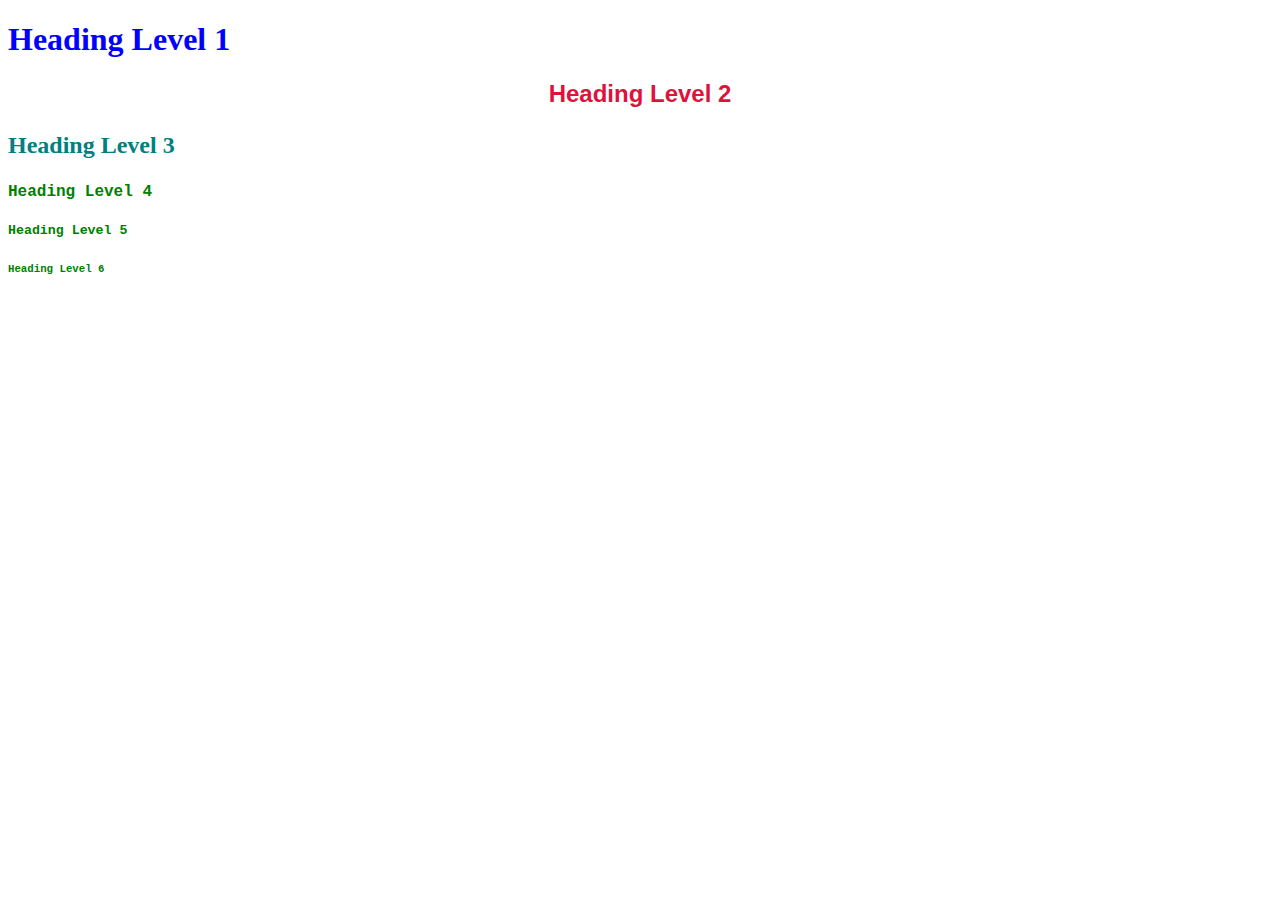
<file: Week-1/index.html>
<!DOCTYPE html>
<html lang="en">
<head>
    <meta charset="UTF-8">
    <title>Week 1 Project</title>
    <link rel="stylesheet" href="style.css">

    <style>
        h2 {
            color: crimson;
            text-align: center;
            font-family: 'Arial';
        }
        h3 {
            font-size: 24px;
            color: teal;
        }
    </style>
</head>
<body>

    <h1 style="color:blue; font-family:Verdana;">Heading Level 1</h1>
    <h2>Heading Level 2</h2>
    <h3>Heading Level 3</h3>
    <h4 class="external-style">Heading Level 4</h4>
    <h5 class="external-style">Heading Level 5</h5>
    <h6 class="external-style">Heading Level 6</h6>

    <script>
        const nums = [10, 20, 30, 40, 50];
        let sum = nums.reduce((a, b) => a + b, 0);  // 150
        let result = (sum - 40) * 30;
        console.log("Result (Internal JS):", result);
    </script>

    <script src="script.js"></script>
</body>
</html>
</file>
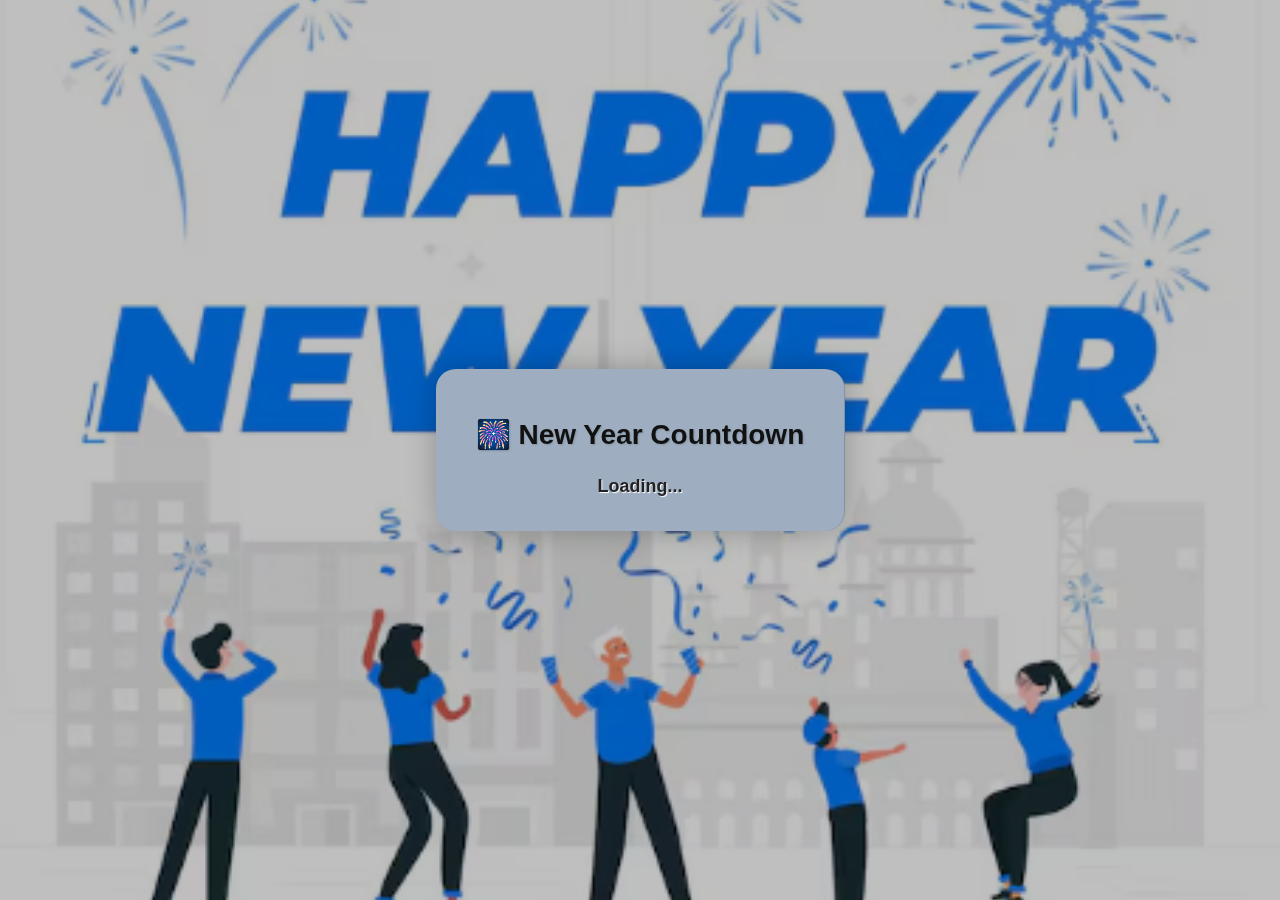
<file: Week-2/CountDown/countdown.html>
<!DOCTYPE html>
<html lang="en">
<head>
  <meta charset="UTF-8">
  <title>🎉 New Year Countdown</title>
  <link rel="stylesheet" href="style.css">
</head>
<body>
  <div class="container">
    <h1>🎆 New Year Countdown</h1>
    <div id="countdownResult">Loading...</div>
  </div>

  <script src="countdown.js"></script>
</body>
</html>
</file>
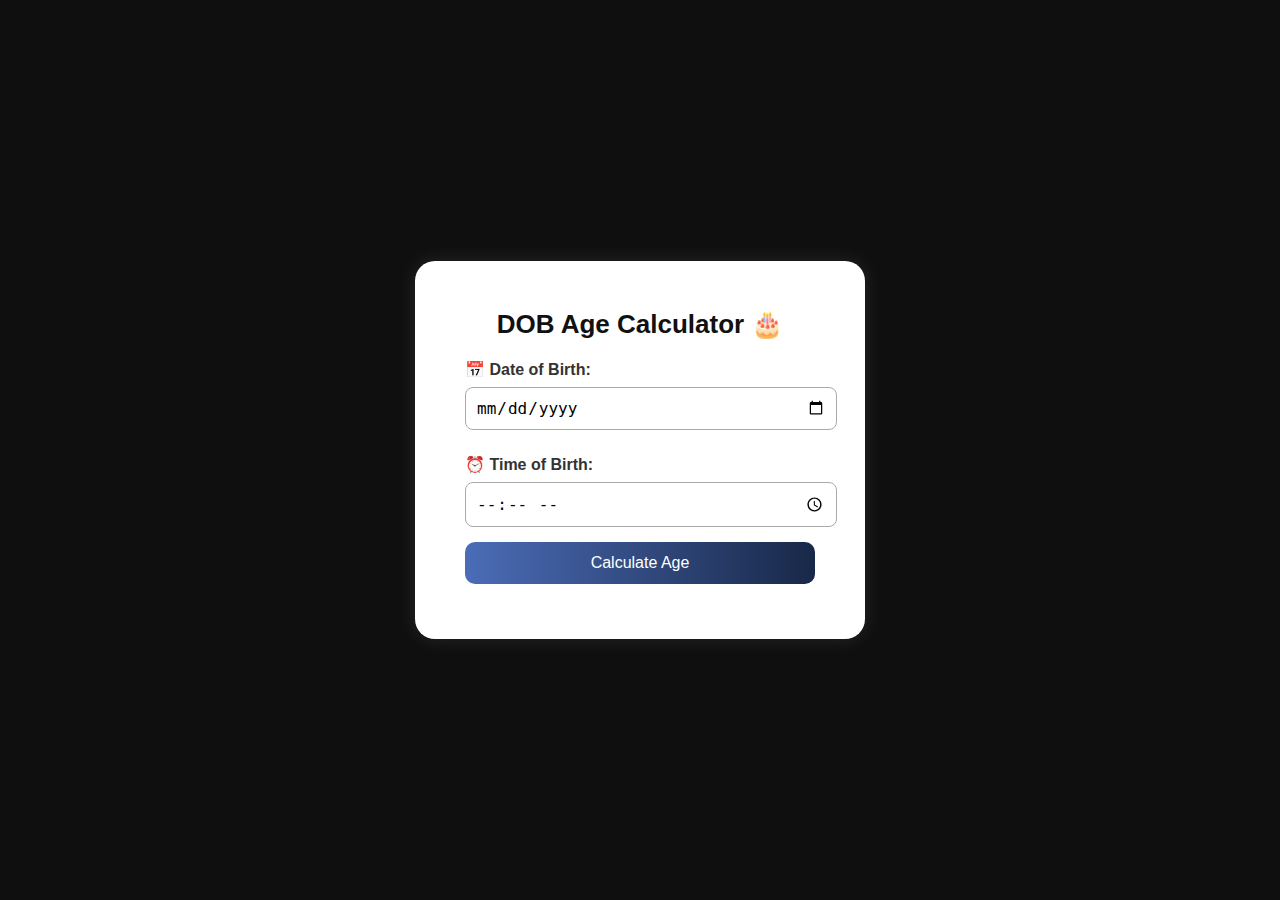
<file: Week-2/DOB/week2.html>
<!DOCTYPE html>
<html lang="en">
<head>
  <meta charset="UTF-8">
  <title>Week 2 – DOB Age Calculator</title>
  <link rel="stylesheet" href="style.css">
</head>
<body>
  <div class="container">
    <h1>DOB Age Calculator 🎂</h1>

    <label for="dob">📅 Date of Birth:</label>
    <input type="date" id="dob"><br>

    <label for="tob">⏰ Time of Birth:</label>
    <input type="time" id="tob"><br>

    <button onclick="calculateAge()">Calculate Age</button>

    <div id="result"></div>
  </div>

  <script src="dob.js"></script>
</body>
</html>
</file>
<file: Week-1/style.css>
.external-style {
    color: green;
    font-family: 'Courier New', monospace;
    text-align: left;
}
</file>
<file: Week-2/CountDown/style.css>
body {
  margin: 0;
  font-family: 'Segoe UI', sans-serif;
  background: url('bg.png') no-repeat center center fixed;
  background-size: cover;
  height: 100vh;
  display: flex;
  justify-content: center;
  align-items: center;
  position: relative;
  overflow: hidden;
}

body::before {
  content: "";
  position: absolute;
  inset: 0;
  background: rgba(0, 0, 0, 0.25);  
  z-index: 0;
}

.container {
  background: rgba(255, 255, 255, 0.100); 
  backdrop-filter: blur(1200px);
  padding: 30px 40px;
  border-radius: 20px;
  box-shadow: 0 0 30px rgba(0, 0, 0, 0.250);
  text-align: center;
  max-width: 400px;
  z-index: 1;
}


h1 {
  font-size: 28px;
  color: #111;
  margin-bottom: 20px;
  text-shadow: 1px 1px 2px rgba(0,0,0,0.15);
}

#countdownResult {
  font-size: 18px;
  font-weight: 600;
  color: #222;
  line-height: 1.7;
  text-shadow: 1px 1px 1px #fff;
}

#clockResult {
  font-size: 22px;
  font-weight: bold;
  color: #222;
  line-height: 1.7;
  text-shadow: 2px 2px 4px rgba(0, 0, 0, 0.3); /* stronger shadow for visibility */
}
</file>
<file: Week-2/DOB/style.css>
body {
  font-family: 'Segoe UI', sans-serif;
  background: #0f0f0f; /* dark background */
  display: flex;
  justify-content: center;
  align-items: center;
  height: 100vh;
  margin: 0;
}

.container {
  background: #ffffff;
  padding: 30px 50px;
  border-radius: 20px;
  box-shadow: 0 0 20px rgba(255, 255, 255, 0.1);
  text-align: center;
  width: 350px;
}

h1 {
  color: #111;
  font-size: 26px;
  margin-bottom: 20px;
}

label {
  display: block;
  margin-top: 10px;
  font-weight: bold;
  color: #333;
  text-align: left;
}

input {
  margin: 8px 0 15px 0;
  padding: 10px;
  width: 100%;
  border: 1px solid #aaa;
  border-radius: 8px;
  font-size: 16px;
}

button {
  background: linear-gradient(to right, #4b6cb7, #182848); /* blue gradient */
  color: #fff;
  border: none;
  padding: 12px 25px;
  font-size: 16px;
  border-radius: 10px;
  cursor: pointer;
  transition: 0.3s ease;
  width: 100%;
}

button:hover {
  background: linear-gradient(to right, #355c7d, #6c5b7b);
}

#result {
  margin-top: 25px;
  font-weight: bold;
  font-size: 16px;
  color: #333;
  line-height: 1.6;
}
</file>
